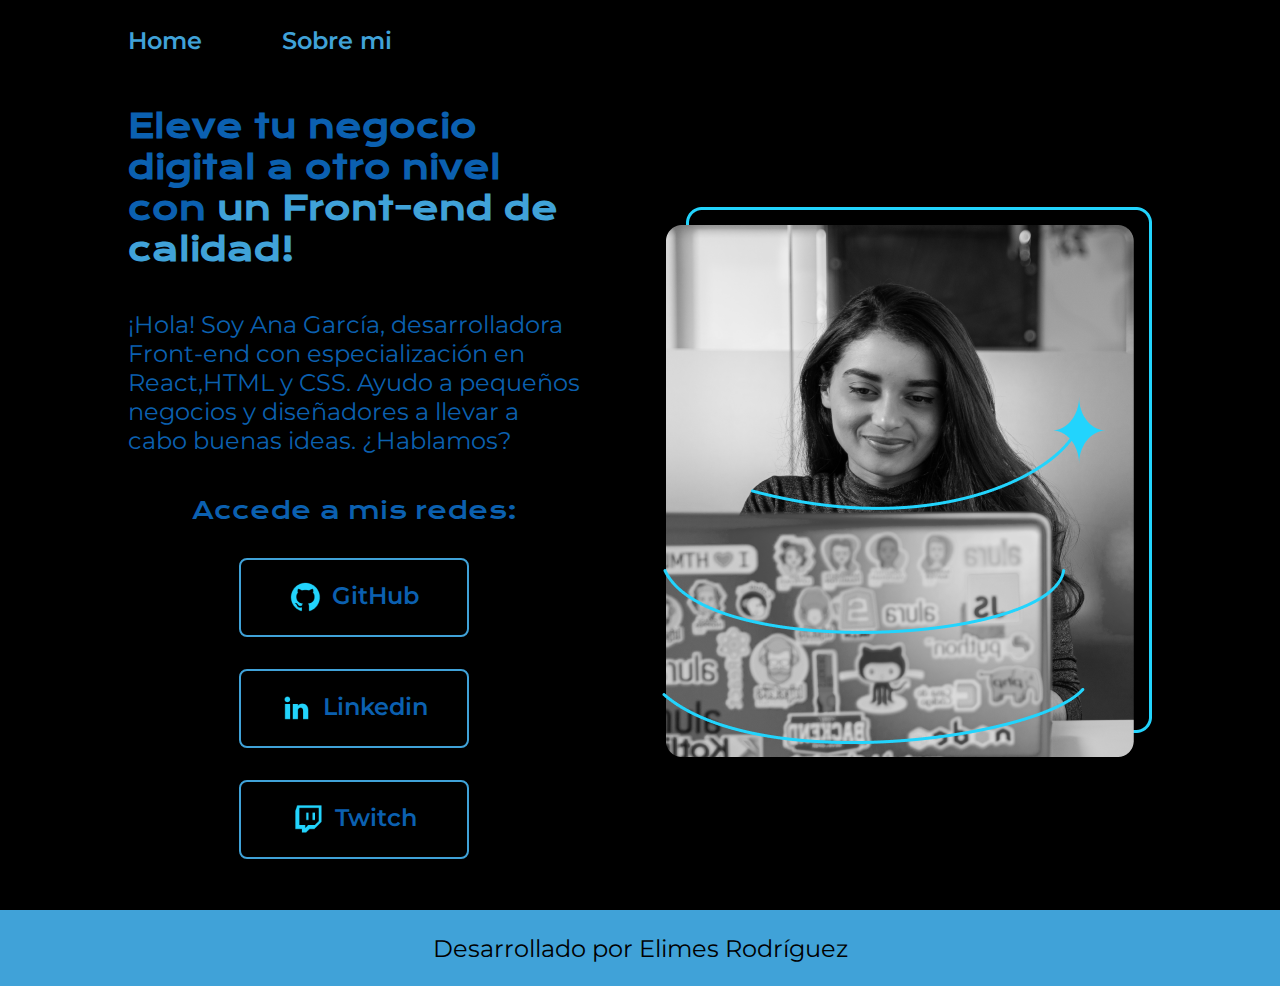
<file: index.html>
<!DOCTYPE html>
<html lang="es">

<head>
    <meta charset="UTF-8">
    <meta name="viewport" content="width=device-width, initial-scale=1.0">
    <title>Portafolio</title>
    <link rel="stylesheet" href="/styles/style.css">
</head>

<body>
    <!-- Comentario -->
    <header class="header">
        <nav class="header__menu">
            <a href="/index.html" class="header__menu__link">Home</a>
            <a href="/about.html"  class="header__menu__link">Sobre mi</a>
        </nav>

    </header>
    <main class="presentacion">

        <section class="presentacion__contenido">
            <h1 class="presentacion__contenido__titulo">Eleve tu negocio digital a otro nivel con <strong class="enfasis"> un Front-end de calidad!</strong>
            </h1>

            <p class="presentacion__contenido__texto">
                ¡Hola! Soy Ana García, desarrolladora Front-end con especialización en React,HTML y CSS. Ayudo a pequeños negocios y diseñadores a llevar a cabo buenas ideas. ¿Hablamos?
            </p>
            <div class="presentacion__enlaces">
                <h2 class="presentacion__enlaces__subtitulos">Accede a mis redes:</h2>
                <a class="presentacion__enlaces__link" href="http://www.github.com"> <img src="/assets/github.png"/> GitHub</a>
                <a class="presentacion__enlaces__link" href="https://www.linkedin.com/feed/"> <img src="/assets/linkedin.png"/> Linkedin</a>
                <a class="presentacion__enlaces__link" href="https://www.twitch.tv/"> <img src="/assets/twitch.png"/> Twitch</a>
            </div>
        </section>
        <img class="presentacion__imagen" alt="Imagen de Ana García" src="/assets/Imagem.png" />
    </main>

    <footer class="presentacion__footer">
        <p class="presentacion__footer__texto">Desarrollado por Elimes Rodríguez</p>
    </footer>
</body>

</html>
</file>
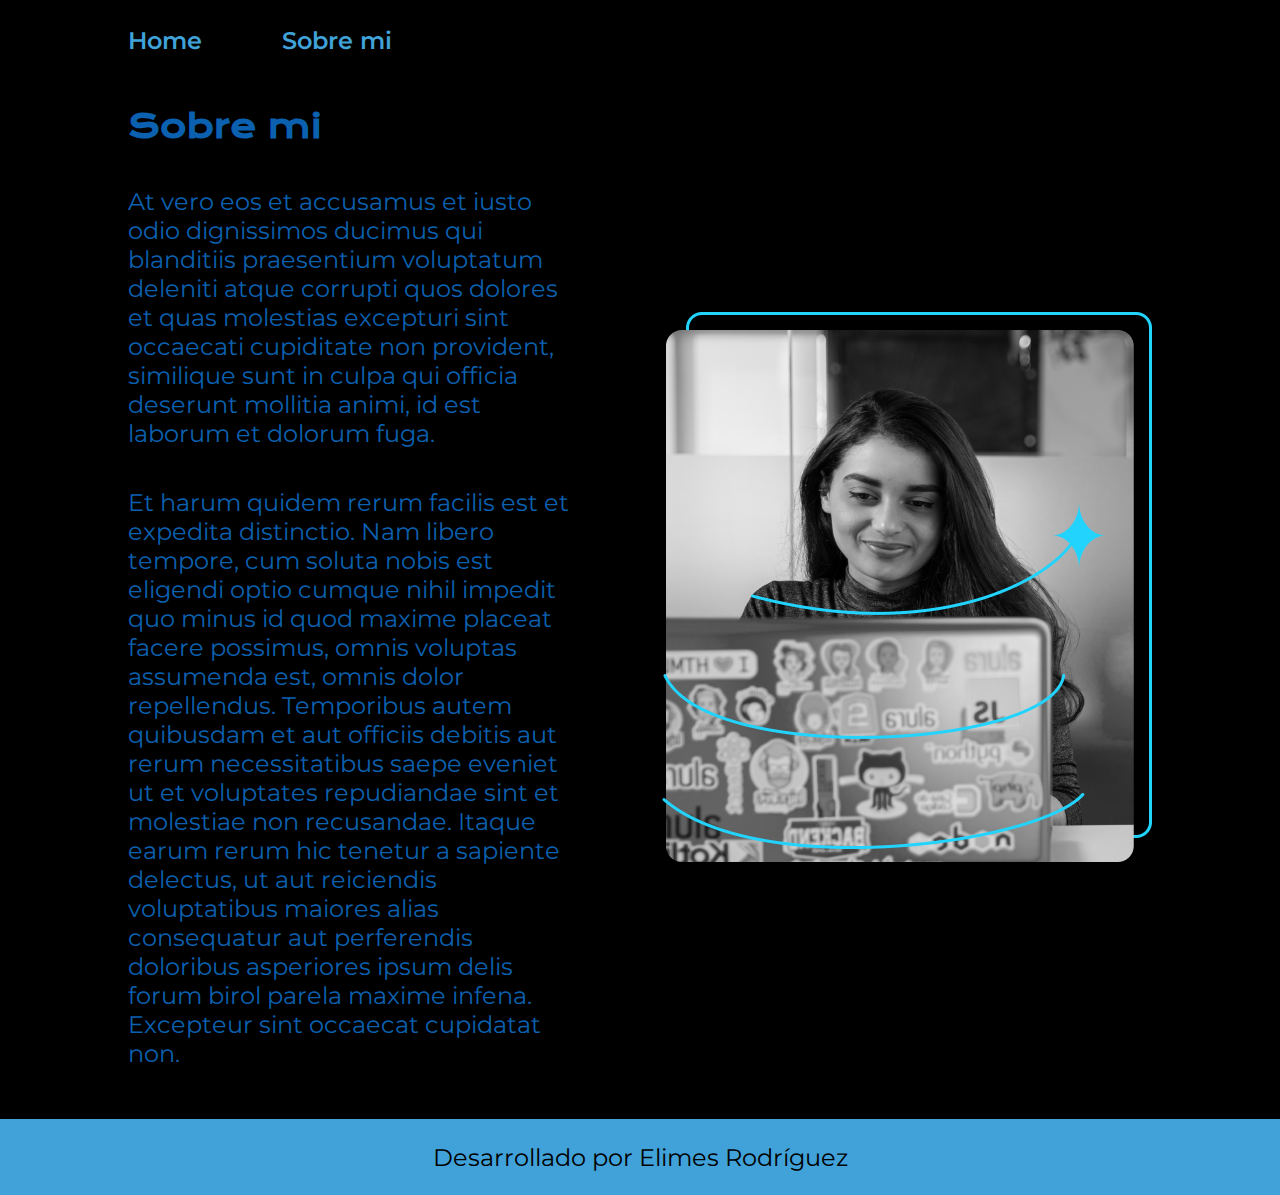
<file: about.html>
<!DOCTYPE html>
<html lang="es">
  <head>
    <meta charset="UTF-8" />
    <meta name="viewport" content="width=device-width, initial-scale=1.0" />
    <link rel="stylesheet" href="/styles/style.css" />
    <title>Sobre mi</title>
  </head>
  <body>
    <header class="header">
      <nav class="header__menu">
        <a href="/index.html" class="header__menu__link">Home</a>
        <a href="/about.html" class="header__menu__link">Sobre mi</a>
      </nav>
    </header>

    <main class="presentacion">
      <section class="presentacion__contenido">
        <h1 class="presentacion__contenido__titulo">Sobre mi</h1>

        <p class="presentacion__contenido__texto">
          At vero eos et accusamus et iusto odio dignissimos ducimus qui blanditiis praesentium voluptatum deleniti atque corrupti quos dolores et quas molestias excepturi sint occaecati cupiditate non provident, similique sunt in culpa qui officia deserunt mollitia animi, id est laborum et dolorum fuga.
        </p>

        <p class="presentacion__contenido__texto">
          Et harum quidem rerum facilis est et expedita distinctio. Nam libero tempore, cum soluta nobis est eligendi optio cumque nihil impedit quo minus id quod maxime placeat facere possimus, omnis voluptas assumenda est, omnis dolor repellendus. Temporibus autem quibusdam et aut officiis debitis aut rerum necessitatibus saepe eveniet ut et voluptates repudiandae sint et molestiae non recusandae. Itaque earum
          rerum hic tenetur a sapiente delectus, ut aut reiciendis voluptatibus maiores alias consequatur aut perferendis doloribus asperiores ipsum delis forum birol parela maxime infena. Excepteur sint occaecat cupidatat non.
        </p>
      </section>
      <img
        class="presentacion__imagen"
        alt="Imagen de Ana García"
        src="/assets/Imagem.png"
      />
    </main>

    <footer class="presentacion__footer">
      <p class="presentacion__footer__texto">Desarrollado por Elimes Rodríguez</p>
    </footer>
  </body>
</html>
</file>
<file: styles/style.css>
@import url('https://fonts.googleapis.com/css2?family=Krona+One&family=Montserrat:ital,wght@0,100..900;1,100..900&display=swap');

/*declaracion de variables*/
:root{
    --color-primario:#000;
    --color-segundario:#0B60B0;
    --color-terciario:#40A2D8;
    --funete-montserrat :"Montserrat", sans-serif;
    --fuente-krona : "Krona One", sans-serif;
    --color-hover:#F0EDCF;
}
* {
    padding: 0;
    margin: 0;
}

body {
    background-color:var(--color-primario);
    color: var(--color-segundario);
    box-sizing: border-box;
    margin: 0;
    padding: 0;
}

.enfasis {
    color: var(--color-terciario);
}

.header {
    padding: 2% 0 0 10%;

}

.header__menu{
    display: flex;
    gap: 80px;
}

.header__menu__link {
    font-family: var(--funete-montserrat);
    font-size: 1.5rem;
    font-weight: 600; 
    color: var(--color-terciario);
    text-decoration: none;
}

.presentacion {
    display: flex;
    align-items: center;
    padding: 4% 10%;
    justify-content: space-between;
    gap: 82px;
}

.presentacion__contenido {
    display: flex;
    width: 50%;
    flex-direction: column;
    gap: 40px;
}

.presentacion__contenido__titulo{
    font-family: var(--fuente-krona);
    font-size: 2rem;
}
/*comentario*/
.presentacion__contenido__texto {
    font-family: var(--funete-montserrat);
    font-size: 1.5rem;
    font-weight: 400;
}

.presentacion__enlaces{
    display: flex;
    flex-direction: column;
    justify-content: space-between;
    align-items: center; /*para alineación vertical por flex-direction: column*/
    gap: 32px;
}

.presentacion__enlaces__subtitulos{
    font-family: var(--fuente-krona);
    font-size: 1.5rem;
    font-weight: 400;
}

.presentacion__enlaces__link {
    width: 50%;
    text-align: center;
    padding-top: 21.5px;
    padding-bottom: 21.5px;
    border-radius: 8px;
    font-family: var(--funete-montserrat);
    font-size: 1.5rem;
    font-weight: 600; 
    text-decoration: none;
    color: var(--color-segundario);
    border: 2px solid;
    border-color: var(--color-terciario);
    display: flex;
    justify-content: center; /*para alineacion horizontal*/
    gap:10px;
}

.presentacion__enlaces__link:hover {
    background-color: var(--color-hover);
}

.presentacion__imagen {
    width: 50%;
}

.presentacion__footer {
    display: flex;
    justify-content: center;
    background-color: var(--color-terciario);

}

.presentacion__footer__texto {
    font-family: var(--funete-montserrat);
    font-size: 1.5rem;
    font-weight: 400;
    color: var(--color-primario);
    padding: 23.64px;
}

@media (max-width: 1200px) {
    .header {
        padding:10%;
    }

    .header__menu{
        justify-content: center;
    }

    .presentacion {
        flex-direction: column-reverse;
        padding: 5%;
    }

    .presentacion__contenido {
        width: 100%;
    }


}
</file>
